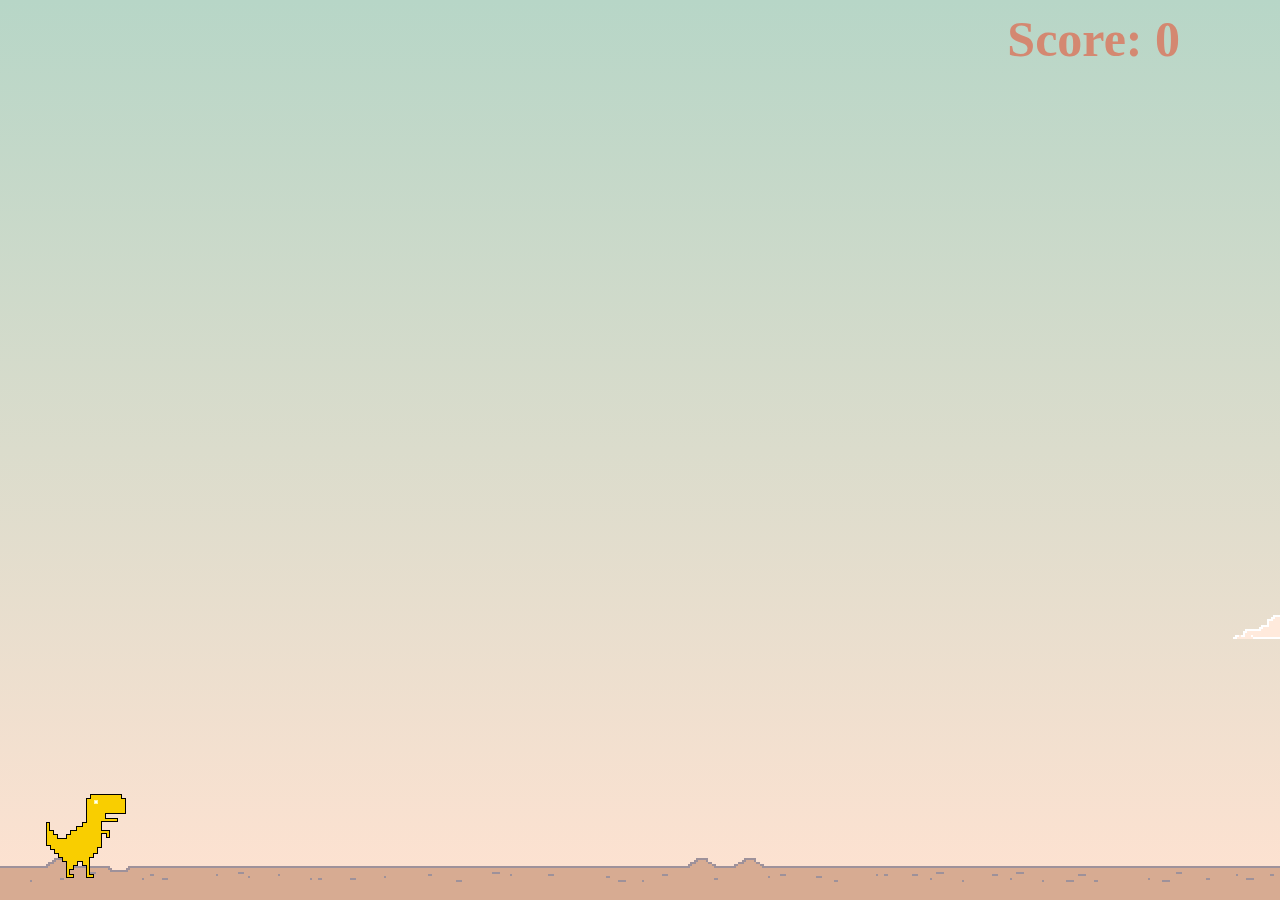
<file: index.html>
<!DOCTYPE html>
<html lang="en">
<head>
    <meta charset="UTF-8">
    <meta http-equiv="X-UA-Compatible" content="IE=edge">
    <meta name="viewport" content="width=device-width, initial-scale=1.0">
    <link rel="shortcut icon" href="./img/icon.png" type="image/x-icon">
    <link rel="stylesheet" href="style.css">
    <title>El Dinosaurio :)</title>
</head>
<body>

    <audio id="MyAudio" autoplay src="https://adivise.github.io/Stylish/assets/sound/HOME%20-%20Resonance.mp3"></audio>
    <div class="contenedor">

        <div class="suelo"></div>
        
        <div class="dino dino-corriendo"></div>

        <!-- <div class="score_text">Puntaje:</div> -->
        <!-- <div class="boton"><button class="refrescar" onclick="window.location.reload();">NEW GAME</button></div> -->
        <div class="score">Score: 0</div>
    </div>


    <div class="game-over">GAME OVER</div>
    

<script src="./dinosaurio.js"></script>
</body>
</html>
</file>
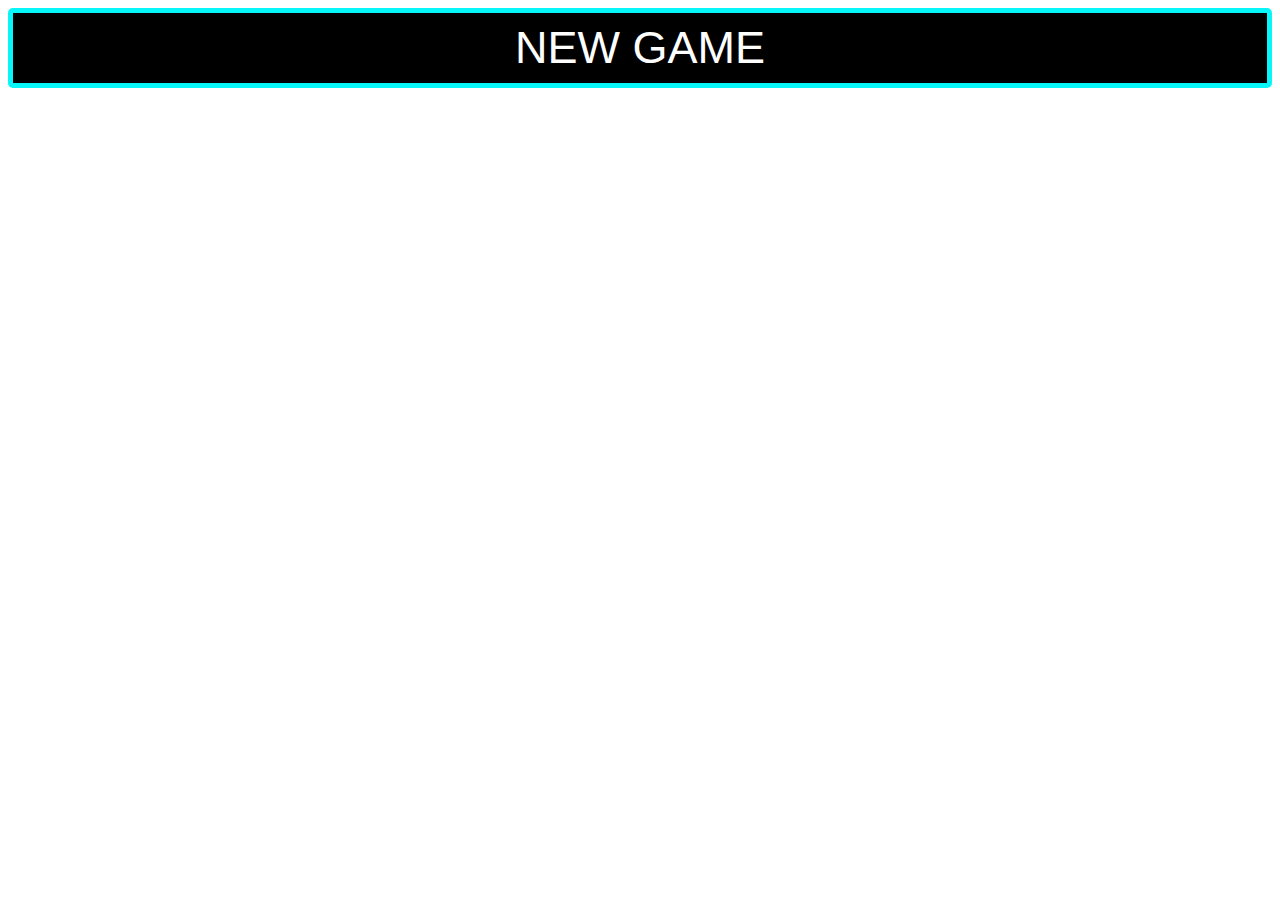
<file: TEST.html>
<!DOCTYPE html>
<html lang="en">
<head>
  <meta charset="UTF-8">
  <meta http-equiv="X-UA-Compatible" content="IE=edge">
  <meta name="viewport" content="width=device-width, initial-scale=1.0">
  <style>
    button {
  display: inline-flex;
	align-items: center;
	justify-content: center;
	width: 100%;
	height: 80px;
	background: #000000;
	color: #fff;
	font-style: n;
	font-family: 'Roboto', sans-serif;
	font-size: 45px;
	font-weight: 500;
	border: 5px solid #06f6fa;
	cursor: pointer;
	text-transform: uppercase;
	transition: .3s ease all;
	border-radius: 5px;
	position: relative;
	overflow: hidden;
	text-decoration: none;
}

.refrescar:after {
	content: "";
	width: 100%;
	height: 350px;
	background: #18a362;
	position: absolute;
	z-index: 1;
	top: -350px;
	left: 0;
	transition: .4s ease-in-out all;
	border-radius: 0px 0px 300px 300px;
}
.refrescar:hover::after {
	top: 0;
}

  </style>
  <title>Document</title>
</head>
<body>
  <button class="refrescar" onclick="window.location.reload();">NEW GAME</button>

</body>
</html>
</file>
<file: style.css>
* {
  padding: 0;
  margin: 0;
}

body{
  height: 100vh;
  background: rgb(220, 188, 71);
  display: flex;
  align-items: center;
}
/* .refrescar:hover{
  cursor: pointer;
}
.refrescar{
  top: 6000px;
background: #7e928b;

} */

.contenedor {
  width: 100%;
  height: 100%;
  margin: 0 auto;
  
  position: relative;

  background: linear-gradient(#b7d6c7, transparent) #ffe2d1;/*linear-gradient(#90ebff, white);*/
  transition: background-color 1s linear;
  overflow: hidden;
}


.mediodia {
  background-color: #ffdcf3;
}

.tarde {
  background-color: rgb(220, 188, 71);
}

.noche {
  background-color: #aca8c7;
}

.dino {
  width: 84px;
  height: 84px;

  position: absolute;
  bottom: 22px;
  left: 42px;
  z-index: 2;

  background: url(img/dino.png) repeat-x 0px 0px;
  background-size: 336px 84px;
  background-position-x: 0px;

}

.dino-corriendo {
  animation: animarDino 0.25s steps(2) infinite;
}
.dino-estrellado {
  background-position-x: -252px;
}

.suelo {
  width: 200%;
  height: 42px;

  position: absolute;
  bottom: 0;
  left: 0;

  background: url(img/suelo.png) repeat-x 0px 0px;
  background-size: 50% 42px;

}

.cactus{
  width: 46px;
  height: 96px;

  position: absolute;
  bottom: 16px;
  left: 600px;
  z-index: 1;

  background: url(img/cactus1.png) no-repeat;
}
.cactus2{
  width: 98px;
  height: 66px;

  background: url(img/cactus2.png) no-repeat;
}

.nube{
  width: 92px;
  height: 26px;

  position: absolute;
  z-index: 0;

  background: url(img/nube.png) no-repeat;
  background-size: 92px 26px;
}

.score{
  width: 100%;
  height: 100%;

  position: absolute;
  top: 10px;
  right: 100px;
  z-index: 10;

  color: #d48871;
  font-family: Verdana;
  font-size: 50px;
  font-weight: bold;
  text-align: right;
}

.game-over{
  display: none;

  position: absolute;
  width: 100%;


  text-align: center;
  color: #7e928b;
  font-size: 30px;
  font-family: Verdana;
  font-weight: 700;
}

@keyframes animarDino{
  from{
      background-position-x: -84px;
  }
  to{
      background-position-x: -252px;
  }
}
</file>
